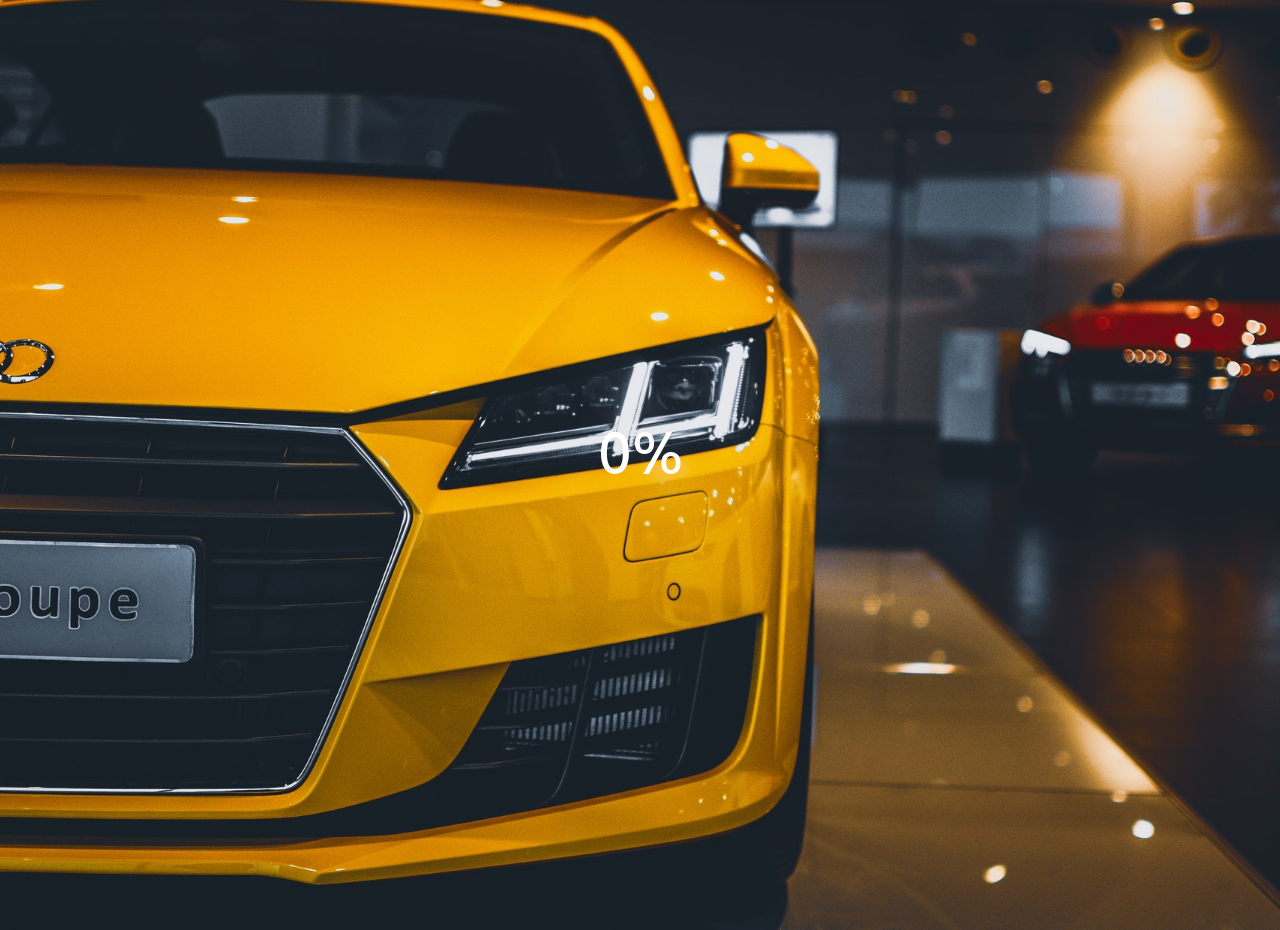
<file: Blurry_Loading_page/index.html>
<!DOCTYPE html>
<html lang="en">
<head>
    <meta charset="UTF-8">
    <meta http-equiv="X-UA-Compatible" content="IE=edge">
    <meta name="viewport" content="width=device-width, initial-scale=1.0">
    <link rel="stylesheet" href="style.css">
    <title>Blurry Loading</title>
</head>
<body>
    <section class="bg-img"></section>
    <div class="loading_text">0%</div>
    <script src="script.js"></script>
</body>
</html>
</file>
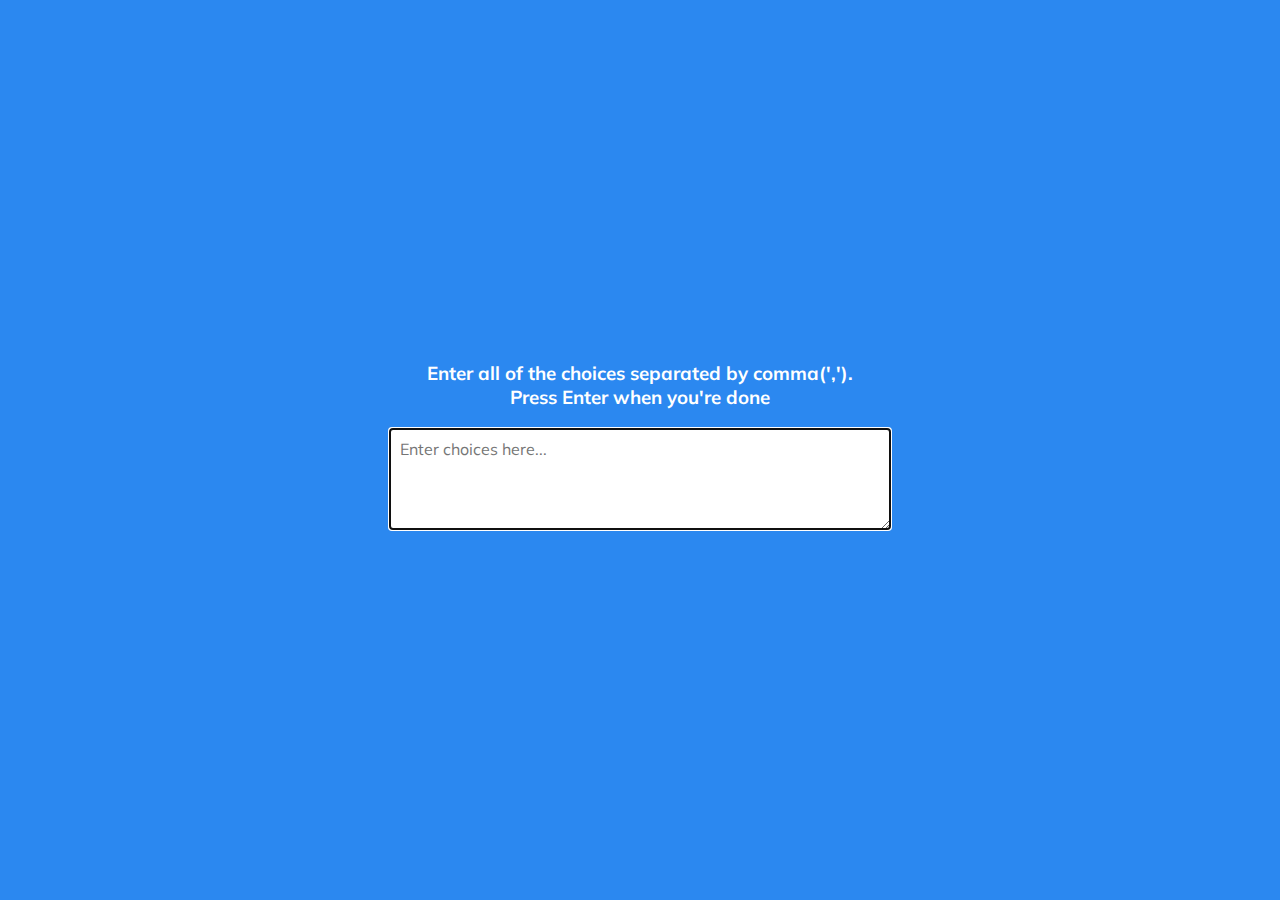
<file: RandomChoicePicker/index.html>
<!DOCTYPE html>
<html lang="en">
<head>
    <meta charset="UTF-8">
    <meta http-equiv="X-UA-Compatible" content="IE=edge">
    <meta name="viewport" content="width=device-width, initial-scale=1.0">
    <link rel="stylesheet" href="style.css">
    <title>Random Choice Picker</title>
</head>
<body>
    <div class="container">
    <h3>Enter all of the choices separated by comma(',').
        <br>Press Enter when you're done
    </h3>
    <textarea placeholder="Enter choices here..." id="textarea" ></textarea>
    <div id="tags">
    </div>
</div>
<script src="script.js"></script>
</body>
</html>
</file>
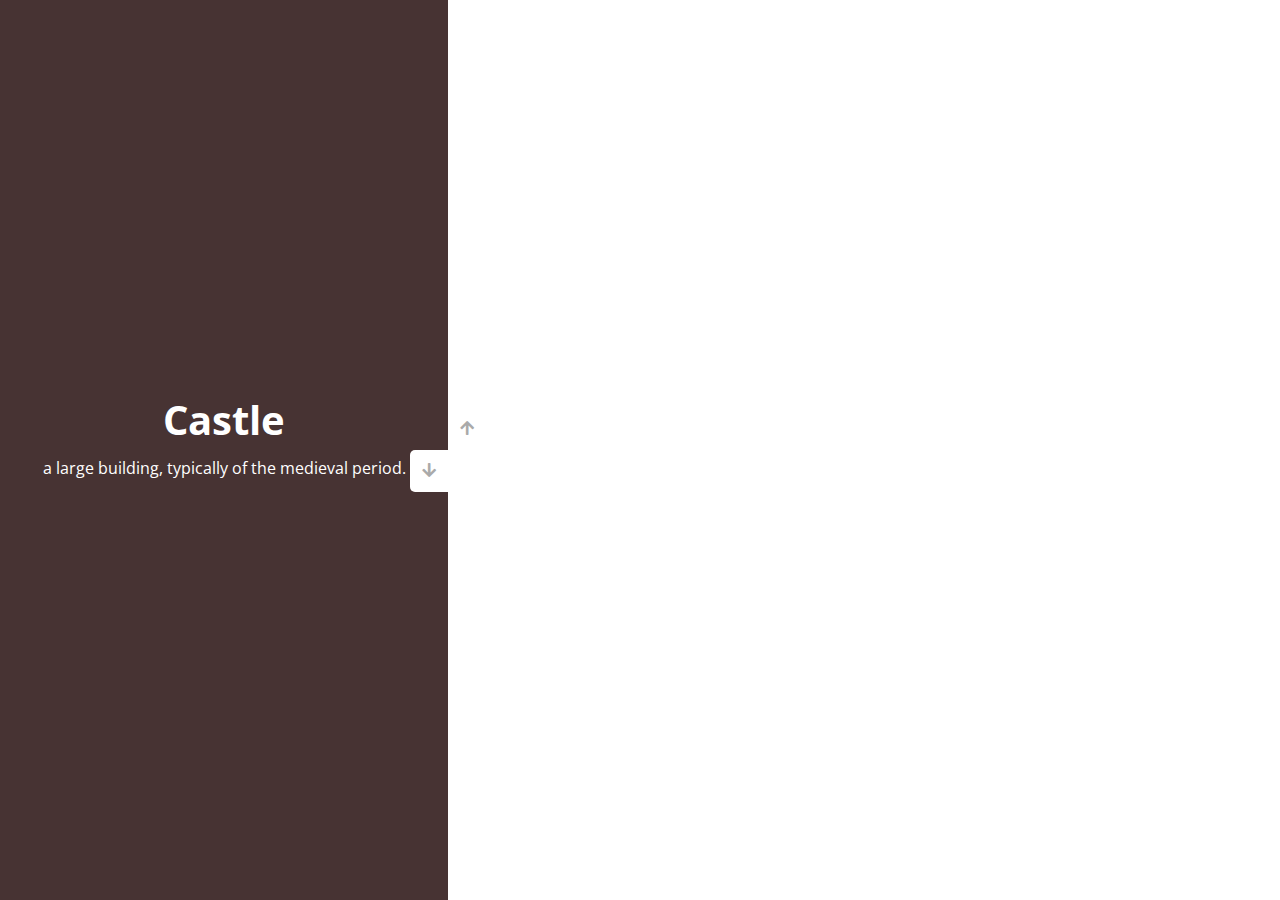
<file: Vertical_Slider/index.html>
<!DOCTYPE html>
<html lang="en">
  <head>
    <meta charset="UTF-8" />
    <meta http-equiv="X-UA-Compatible" content="IE=edge" />
    <meta name="viewport" content="width=device-width, initial-scale=1.0" />
    <link
      rel="stylesheet"
      href="https://cdnjs.cloudflare.com/ajax/libs/font-awesome/5.15.4/css/all.min.css"
    />
    <link rel="stylesheet" href="style.css" />
    <title>Vertical Slider</title>
  </head>
  <body>
    <div class="container">
      <div class="text-side">
        <div style="background-color: #649ccb">
          <h1>Building</h1>
          <p>the action or trade of constructing something.</p>
        </div>
        <div style="background-color: #85600b">
          <h1>Sunset</h1>
          <p>in evening when sun disappears or daylight fades.</p>
        </div>
        <div style="background-color: #dc9c00">
          <h1>SunFlower</h1>
          <p>Helianthus is a genus comprising about 70 species.</p>
        </div>
        <div style="background-color: #473333">
          <h1>Castle</h1>
          <p>a large building, typically of the medieval period.</p>
        </div>
      </div>
      <div class="image-side">
        <div
          style="
            background-image: url('https://images.unsplash.com/photo-1564979005408-9e79f85fe942?ixid=MnwxMjA3fDB8MHxzZWFyY2h8NTB8fGxvbmVseSUyMGNhc3RsZXxlbnwwfHwwfHw%3D&ixlib=rb-1.2.1&auto=format&fit=crop&w=500&q=60');
          "
        ></div>
        <div
          style="
            background-image: url('https://images.unsplash.com/photo-1470509037663-253afd7f0f51?ixid=MnwxMjA3fDB8MHxzZWFyY2h8Nnx8Zmxvd2VyfGVufDB8fDB8fA%3D%3D&ixlib=rb-1.2.1&auto=format&fit=crop&w=500&q=60');
          "
        ></div>
        <div
          style="
            background-image: url('https://images.unsplash.com/photo-1542224566-6e85f2e6772f?ixid=MnwxMjA3fDB8MHxzZWFyY2h8MTN8fG1vdW50YWluc3xlbnwwfHwwfHw%3D&ixlib=rb-1.2.1&auto=format&fit=crop&w=500&q=60');
          "
        ></div>
        <div
          style="
            background-image: url('https://images.unsplash.com/photo-1531590601343-f5d4036ea102?ixid=MnwxMjA3fDB8MHxzZWFyY2h8NXx8YnVsZGluZ3N8ZW58MHx8MHx8&ixlib=rb-1.2.1&auto=format&fit=crop&w=500&q=60');
          "
        ></div>
      </div>
      <div class="action-buttons">
        <button class="down-button">
          <i class="fas fa-arrow-down"></i>
        </button>
        <button class="up-button">
          <i class="fas fa-arrow-up"></i>
        </button>
      </div>
    </div>
    <script src="script.js"></script>
  </body>
</html>
</file>
<file: Blurry_Loading_page/style.css>
@import url('https://fonts.googleapis.com/css2?family=Ubuntu');

* {
  box-sizing: border-box;
}

body {
  font-family: 'Ubuntu', sans-serif;
  display: flex;
  align-items: center;
  justify-content: center;
  height: 100vh;
  overflow: hidden;
  margin: 0;
}

.bg-img{
    background: url('./car2.jpg') no-repeat center center/cover;
    position: absolute;
    top: -30px;
    left: -30px;
    width: calc(100vw + 60px );
    height: calc(100vh + 60px );
    z-index: -1;
    filter: blur(0px);
}

.loading_text{
    font-size: 60px;
    color: #fff;
}
</file>
<file: RandomChoicePicker/style.css>
@import url('https://fonts.googleapis.com/css2?family=Muli');

*{
    box-sizing: border-box;
}

body{
    background-color: #2b88f0;
    font-family: 'Muli', sans-serif;
    display: flex;
    align-items: center;
    justify-content: center;
    height: 100vh;
    overflow: hidden;
    margin: 0;  
      
}

h3{
    color: #fff;
    margin: 10px 0 20px;
    text-align: center;
}

.container{
    width: 500px;
}

textarea{
    border: none;
    display: block;
     height: 100px;
    width: 100%;
    font-family: inherit;
    font-size: 16px;
    margin: 0 0 20px;
    padding: 10px;
}

.tag{
    background-color: #f0932b;
    color: #fff;
    display: inline-block;
    border-radius: 50px;
    padding: 10px 20px;
    font-size: 14px;
    margin: 0 5px 10px 0;
}

.tag.highlight{
    background-color: #273c75 ;
}
</file>
<file: Vertical_Slider/style.css>
@import url("https://fonts.googleapis.com/css2?family=Open+Sans");

* {
  box-sizing: border-box;
  margin: 0;
  padding: 0;
}

body {
  font-family: "Open Sans", sans-serif;
  height: 100vh;
}

.container {
  position: relative;
  overflow: hidden;
  width: 100vw;
  height: 100vh;
}

.text-side {
  height: 100%;
  width: 35%;
  position: absolute;
  top: 0;
  left: 0;
  transform: transform 0.5s ease-in-out;
}

.text-side > div {
  height: 100%;
  width: 100%;
  display: flex;
  flex-direction: column;
  align-items: center;
  justify-content: center;
  color: #fff;
}

.text-side h1 {
  font-size: 40px;
  margin-bottom: 10px;
  margin-top: -30px;
}

.image-side {
  position: absolute;
  height: 100%;
  width: 65%;
  left: 35%;
  top: 0;
}

.image-side > div {
  background-repeat: no-repeat;
  background-size: cover;
  background-position: center center;
  height: 100%;
  width: 100%;
  transform: transform 0.5s ease-in-out;
}

button {
  background-color: #fff;
  border: none;
  color: #aaa;
  font-size: 16px;
  cursor: pointer;
  padding: 12px;
}

button:hover {
  color: #222;
}
button:focus {
  outline: none;
}
.container .action-buttons button {
  position: absolute;
  left: 35%;
  top: 50%;
  z-index: 100;
}

.container .action-buttons .down-button {
  transform: translateX(-100%);
  border-bottom-left-radius: 5px;
  border-top-left-radius: 5px;
}
.container .action-buttons .up-button {
  transform: translateY(-100%);
  border-top-right-radius: 5px;
  border-bottom-right-radius: 5px;
}
</file>
